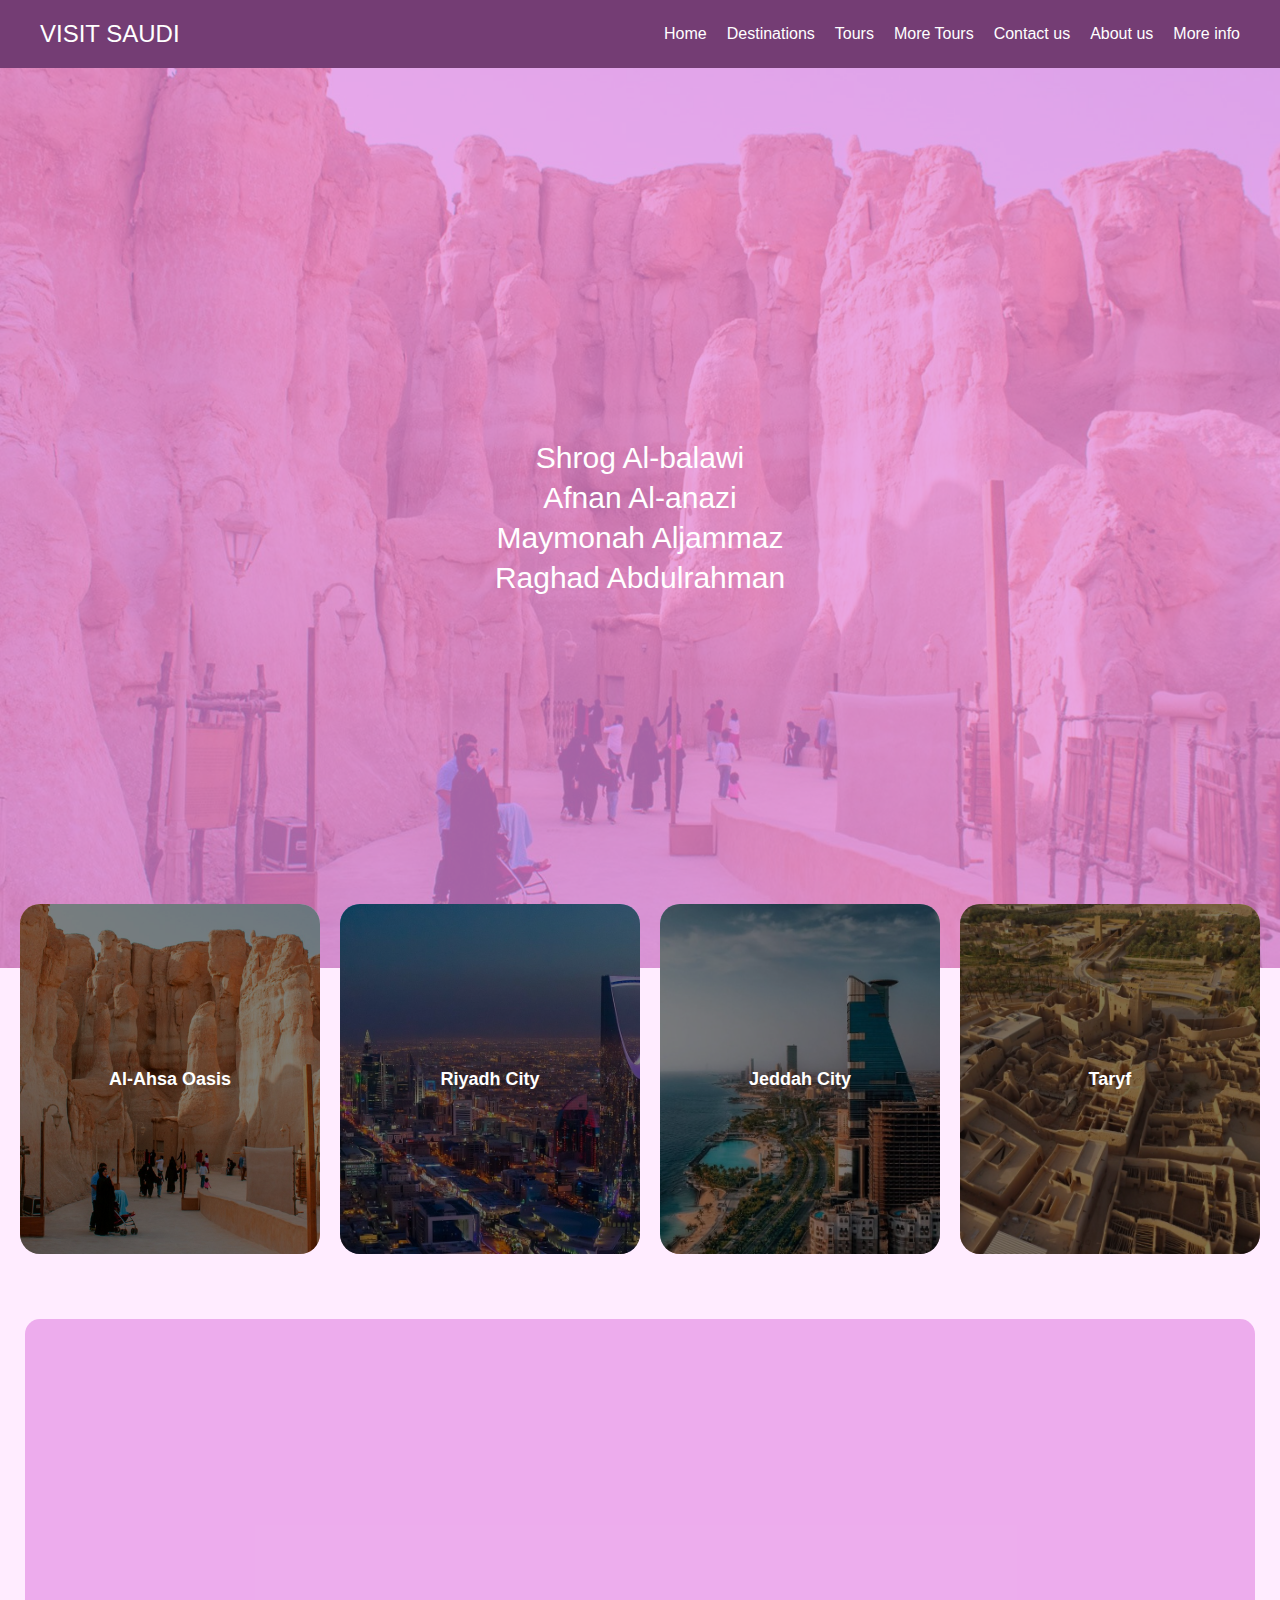
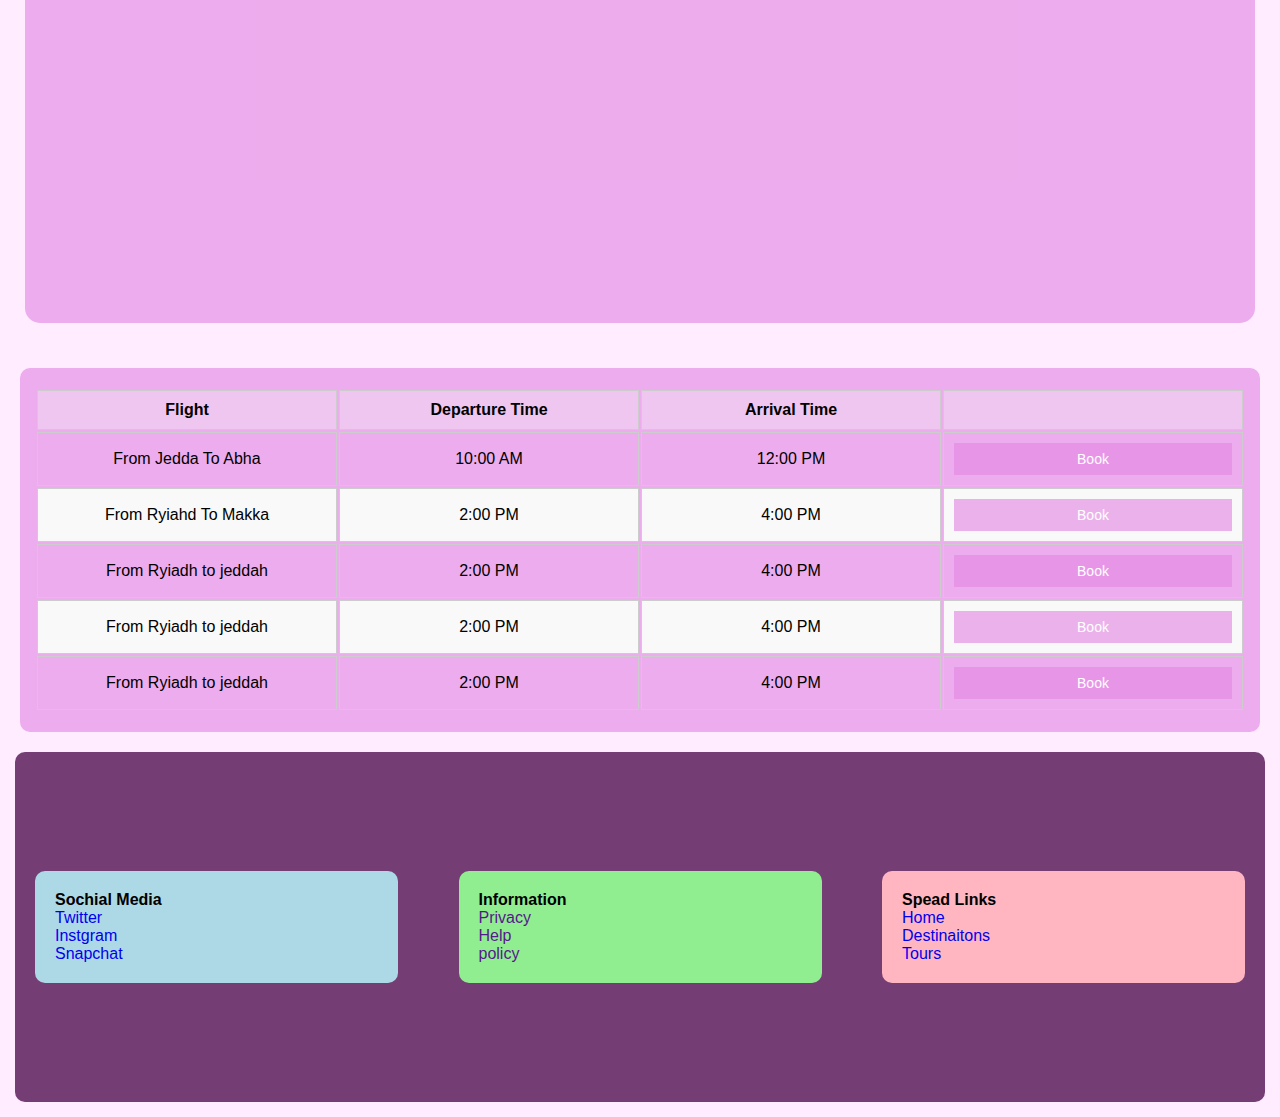
<file: index.html>
<!DOCTYPE html>
<html lang="en">
<head>
  <meta charset="UTF-8">
  <meta name="viewport" content="width=device-width, initial-scale=1.0">
  <title>Tourist Page</title>
  <link rel="stylesheet" href="styles.css">
</head>
<body>
	<header>
            <div class="container" style="padding-left: 20px; padding-right: 20px;">
              <a class="logo" href="#">VISIT SAUDI </a>
              <nav>
                <ul class="nav-links">
                  <li><a href="index.html">Home</a></li>
                  <li><a href="Destinations.html">Destinations</a></li>
                  <li><a href="Tours.html">Tours</a></li>
                  <li><a href="Detiles.html"> More Tours </a></li>
                  <li><a href="formconnect.html">Contact us</a></li>
                  <li><a href="about us.html">About us</a></li>
                  <li><a href="#footer"> More info </a></li>
                </ul>
                <div class="burger">
                  <div class="line"></div>
                  <div class="line"></div>
                  <div class="line"></div>
                </div>
              </nav>
            </div>
    </header>


  <main>
    <section>
        <div class="slider-container">
            <div class="slider">
              <img src="images/Al-Ahsa Oasis.jpg" alt="Image 1">
            </div>
            <div class="slider-overlay">
              <ul id="nameList">
                <li>Raghad Abdulrahman</li>
                <li>Shrog Al-balawi</li>
                <li>Maymonah Aljammaz</li>
                <li>Afnan Al-anazi</li>
              </ul>
            </div>
        </div>
    </section>
   <section class="carding">
    <div class="card">
        <div class="card-image">
          <img src="images/Al-Ahsa Oasis.jpg" alt="صورة المعلم السياحي" />
          <div class="card-overlay"></div>
          <h3 class="card-title">  Al-Ahsa Oasis  </h3>
      </div>

      </div>
      <div class="card">
        <div class="card-image">
          <img src="images/riyadh.jpg" alt="صورة المعلم السياحي" />
          <div class="card-overlay"></div>
          <h3 class="card-title">  Riyadh City </h3>
        </div>

      </div>
      <div class="card">
        <div class="card-image">
          <img src="images/jeddah.jpg" alt="صورة المعلم السياحي" />
          <div class="card-overlay"></div>
          <h3 class="card-title"> Jeddah City  </h3>
        </div>

      </div>
      <div class="card">
        <div class="card-image">
          <img src="images/Taryf.jpg" alt="صورة المعلم السياحي" />
          <div class="card-overlay"></div>
          <h3 class="card-title">  Taryf </h3>
        </div>

      </div>
   </section>

   <section style="margin-top:40px ; padding: 15px ;">
    <div class="sec3" style="margin:10px  ">
      <div class="video">
        <iframe width="100%" height="315" src="https://www.youtube.com/embed/2nukQd8XGCM?si=VZNjdmRLS7QDqLGQ" title="YouTube video player" frameborder="0" allow="accelerometer; autoplay; clipboard-write; encrypted-media; gyroscope; picture-in-picture; web-share" allowfullscreen></iframe>
      </div>
      </div>
   </section>

   <section class="section_table">
    <div class="table">
      <table>
        <thead>
          <tr>
            <th>Flight</th>
            <th>Departure Time</th>
            <th>Arrival Time</th>
            <th></th>
          </tr>
        </thead>
        <tbody>
          <tr>
            <td>From Jedda To Abha</td>
            <td>10:00 AM</td>
            <td>12:00 PM</td>
            <td><button>Book</button></td>
          </tr>
          <tr>
            <td> From Ryiahd To Makka</td>
            <td>2:00 PM</td>
            <td>4:00 PM</td>
            <td><button>Book</button></td>
          </tr>
          <tr>
            <td>From Ryiadh to jeddah</td>
            <td>2:00 PM</td>
            <td>4:00 PM</td>
            <td><button>Book</button></td>
          </tr>
          <tr>
            <td>From Ryiadh to jeddah</td>
            <td>2:00 PM</td>
            <td>4:00 PM</td>
            <td><button>Book</button></td>
          </tr>
          <tr>
            <td>From Ryiadh to jeddah</td>
            <td>2:00 PM</td>
            <td>4:00 PM</td>
            <td><button>Book</button></td>
          </tr>

          <!-- Add more flights here -->
        </tbody>
      </table>
    </div>
   </section>
  </main>

  <footer id="footer" style="height: 350px; padding: 20px; ">
    <div class="footer-left" style=" padding: 20px; border-radius: 10px;">
      <h4> Sochial Media </h4>
      <ul style=" list-style-type: none;">
        <li> <a href="www.x.com"> Twitter </a> </li>
        <li> <a href="www.instgram.com"> Instgram </a> </li>
        <li><a href="www.snapchat.com"> Snapchat</a>  </li>
      </ul>
    </div>
<div class="footer-center" style=" padding: 20px; border-radius: 10px;">
  <h4> Information </h4>
      <ul style=" list-style-type: none; ">
        <li> <a href="">Privacy </a>  </li>
        <li> <a href=""> Help </a> </li>
        <li>   <a href=""> policy</a> </li>
      </ul>
    </div>
    <div class="footer-right" style=" padding: 20px; border-radius: 10px; text-align: lefg;">
      <h4> Spead Links</h4>
      <ul style=" list-style-type: none; text-decoration: none; ">
        <li > <a href="index.html"> Home</a> </li>
        <li> <a href="Destinations.html"> Destinaitons </a> </li>
        <li> <a href="Tours.html"> Tours </a> </li>
      </ul>
    </div>
  </footer>

  <script src="main.js"></script>
  <script>
    function shuffle(array) {
      for (let i = array.length - 1; i > 0; i--) {
        const j = Math.floor(Math.random() * (i + 1));
        [array[i], array[j]] = [array[j], array[i]];
      }
    }

    function updatePage() {
      const nameList = document.getElementById('nameList');
      const names = Array.from(nameList.children);

      shuffle(names);

      nameList.innerHTML = ''; // Clear the existing list

      for (let i = 0; i < names.length; i++) {
        nameList.appendChild(names[i]);
      }

      // Store the updated order in local storage
      localStorage.setItem('nameOrder', nameList.innerHTML);
    }

    // Check if there is a stored order in local storage
    const storedOrder = localStorage.getItem('nameOrder');
    if (storedOrder) {
      const nameList = document.getElementById('nameList');
      nameList.innerHTML = storedOrder;
    }

    // Event listener for page load
    window.addEventListener('load', updatePage);
  </script>
</body>
</html>
</file>
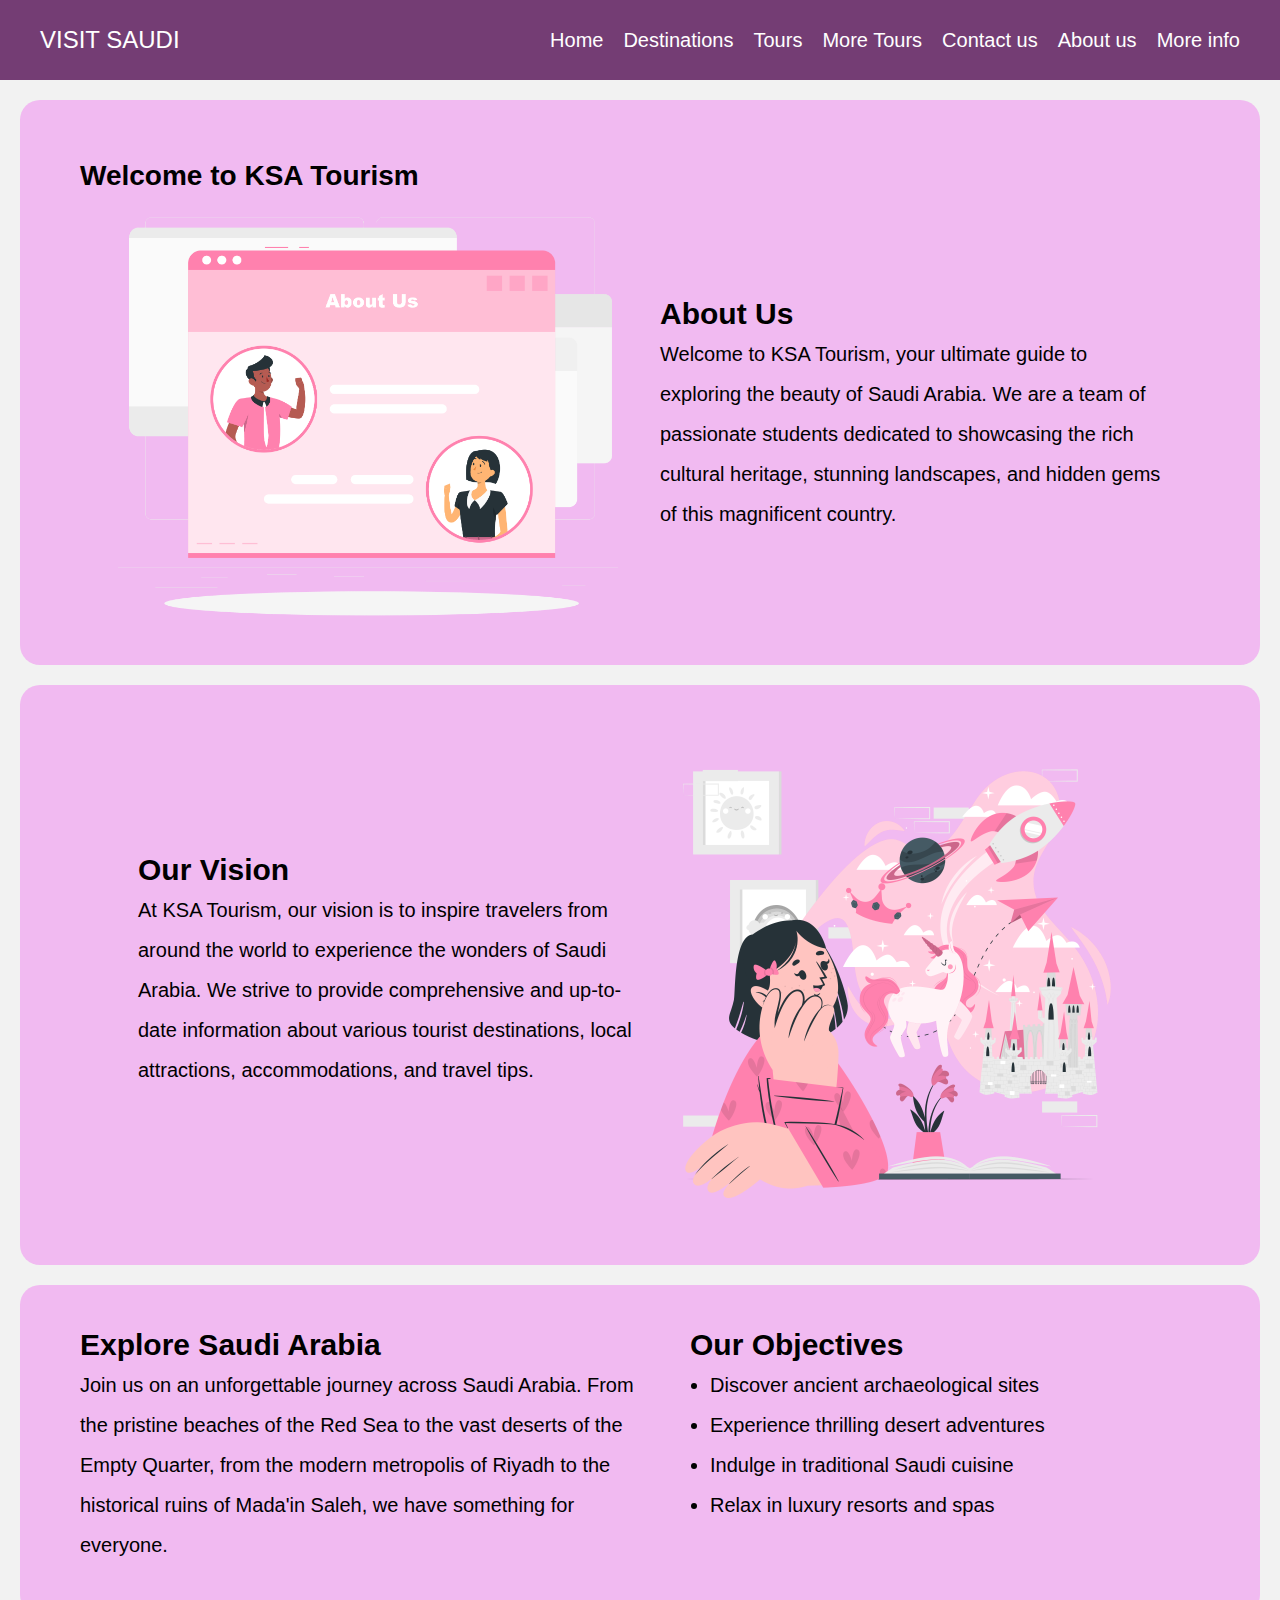
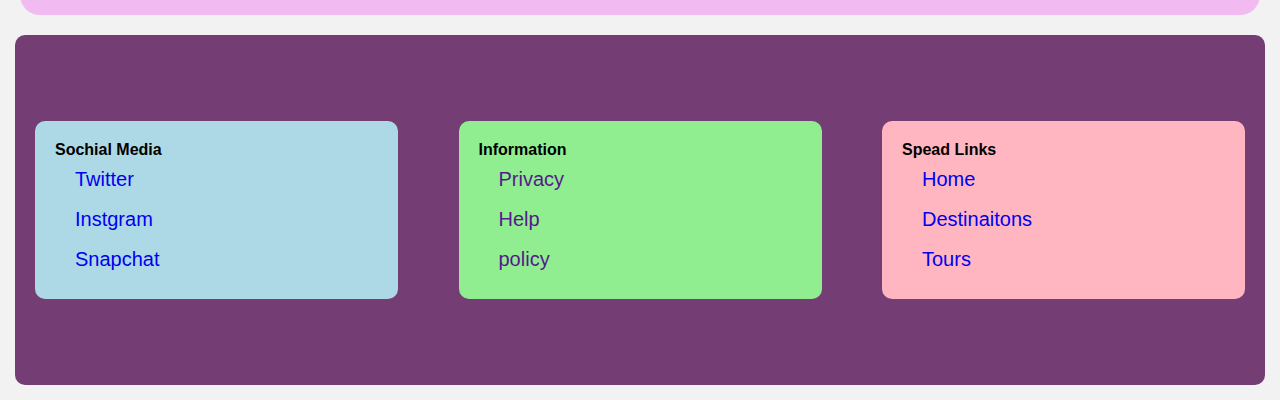
<file: about us.html>
<!DOCTYPE html>
<html>
<head>
  <meta charset="UTF-8">
  <title>About Us Visit Saudi</title>
  <link rel="stylesheet" href="styles.css">
  <style>
    /* CSS styles go here */
    body {
      font-family: Arial, sans-serif;
      margin: 0;
      padding: 0;
      background-color: #f2f2f2;
    }
    
    header {
        background-color:rgb(116, 61, 116);
        padding: 20px;
        color: #fff;
    }
    
    h1 {
      margin: 0;
      font-size: 28px;
    }
    
    section {
      padding: 40px;
      background-color: #fff;
      margin: 20px;
      border-radius: 20px;
      background-color: rgba(240, 172, 240, 0.811);
    }
    
    .thiscontainer {
   
     border-radius: 15px;
      width: 90%;
      margin: 0 auto;
      display: grid;
      grid-template-columns: 1fr 1fr;
      align-items: center;
      justify-content: center;
    }

    .thiscontainer .box{
        font-size: 20px;
        padding-left: 20px;
        line-height: 40px;
    }
    
    .container1{
        font-size: 20px;
        padding-left: 20px;
        line-height: 40px;
    }
    img {
      max-width: 500px;
      height: auto;
    }
    
    .thiscontainer img{
        width: 100vw;
    }

    ul {
      font-size: 20px;
      line-height: 40px;
      padding-left: 20px;
    }
    
    p {
      margin-bottom: 10px;
    }

    @media screen and (max-width: 768px) {
      .thiscontainer .box{
        font-size: 10px;
        padding-left: 10px;
        line-height: 20px;
    }
    
    .container1 {
        font-size: 10px;
        padding-left: 10px;
        line-height: 20px;
    }
  .thiscontainer img{
        width: 40vw;
        object-fit: cover;
    }

    ul {
      font-size: 10px;
      line-height: 20px;
      padding-left: 10px;
    }
}
  </style>
</head>
<body>

    <header>
        <div class="container" style="padding-left: 20px; padding-right: 20px;">
          <a class="logo" href="#"> VISIT SAUDI </a>
          <nav>
            <ul class="nav-links">
              <li><a href="index.html">Home</a></li>
              <li><a href="Destinations.html">Destinations</a></li>
              <li><a href="Tours.html">Tours</a></li>
              <li><a href="Detiles.html"> More Tours </a></li>
              <li><a href="formconnect.html">Contact us</a></li>
              <li><a href="about us.html">About us</a></li>
              <li><a href="#footer"> More info </a></li>
            </ul>
            <div class="burger">
              <div class="line"></div>
              <div class="line"></div>
              <div class="line"></div>
            </div>
          </nav>
        </div>
    </header>
 
  
  <section>
    <h1 style="padding: 20px ; ">Welcome to KSA Tourism</h1>
    <div class="thiscontainer">
        <img src="images/About us page-rafiki.png" alt="About Us">
        <div class="box">
            <h2>About Us</h2>
            <p>Welcome to KSA Tourism, your ultimate guide to exploring the beauty of Saudi Arabia. We are a team of passionate students dedicated to showcasing the rich cultural heritage, stunning landscapes, and hidden gems of this magnificent country.</p>
        </div>
    </div>
  </section>
  
  <section>
    <div class="thiscontainer">
        <div class="box">
            <h2>Our Vision</h2>
            <p>At KSA Tourism, our vision is to inspire travelers from around the world to experience the wonders of Saudi Arabia. We strive to provide comprehensive and up-to-date information about various tourist destinations, local attractions, accommodations, and travel tips.</p>
        </div>
      <img src="images/Imagination-cuate.png" alt="Our Vision">
    </div>
  </section>
  
  <section>
    <div class="container1 " >
        <div  style="display: grid; grid-template-columns: 1fr 1fr;">
            <div class="box" >
                <h2>Explore Saudi Arabia</h2>
                <p>Join us on an unforgettable journey across Saudi Arabia. From the pristine beaches of the Red Sea to the vast deserts of the Empty Quarter, from the modern metropolis of Riyadh to the historical ruins of Mada'in Saleh, we have something for everyone.</p>
            </div>
            <div class="list" style="padding-left: 40px;">
                <h2> Our Objectives </h2>
                <ul >
                    <li>Discover ancient archaeological sites</li>
                    <li>Experience thrilling desert adventures</li>
                    <li>Indulge in traditional Saudi cuisine</li>
                    <li>Relax in luxury resorts and spas</li>
                </ul>
            </div>
        </div>
    </div>
  </section>
  
  <footer id="footer" style="height: 350px; padding: 20px; ">
    <div class="footer-left" style=" padding: 20px; border-radius: 10px;">
      <h4> Sochial Media </h4>
      <ul style=" list-style-type: none;">
        <li> <a href="www.x.com"> Twitter </a> </li>
        <li> <a href="www.instgram.com"> Instgram </a> </li>
        <li><a href="www.snapchat.com"> Snapchat</a>  </li>
      </ul>
    </div>
<div class="footer-center" style=" padding: 20px; border-radius: 10px;">
  <h4> Information </h4>
      <ul style=" list-style-type: none; ">
        <li> <a href="">Privacy </a>  </li>
        <li> <a href=""> Help </a> </li>
        <li>   <a href=""> policy</a> </li>
      </ul>
    </div>
    <div class="footer-right" style=" padding: 20px; border-radius: 10px; text-align: lefg;">
      <h4> Spead Links</h4>
      <ul style=" list-style-type: none; text-decoration: none; ">
        <li > <a href="index.html"> Home</a> </li>
        <li> <a href="Destinations.html"> Destinaitons </a> </li>
        <li> <a href="Tours.html"> Tours </a> </li>
      </ul>
    </div>
  </footer>
  
  <script src="main.js">

  </script>
</body>
</html>
</file>
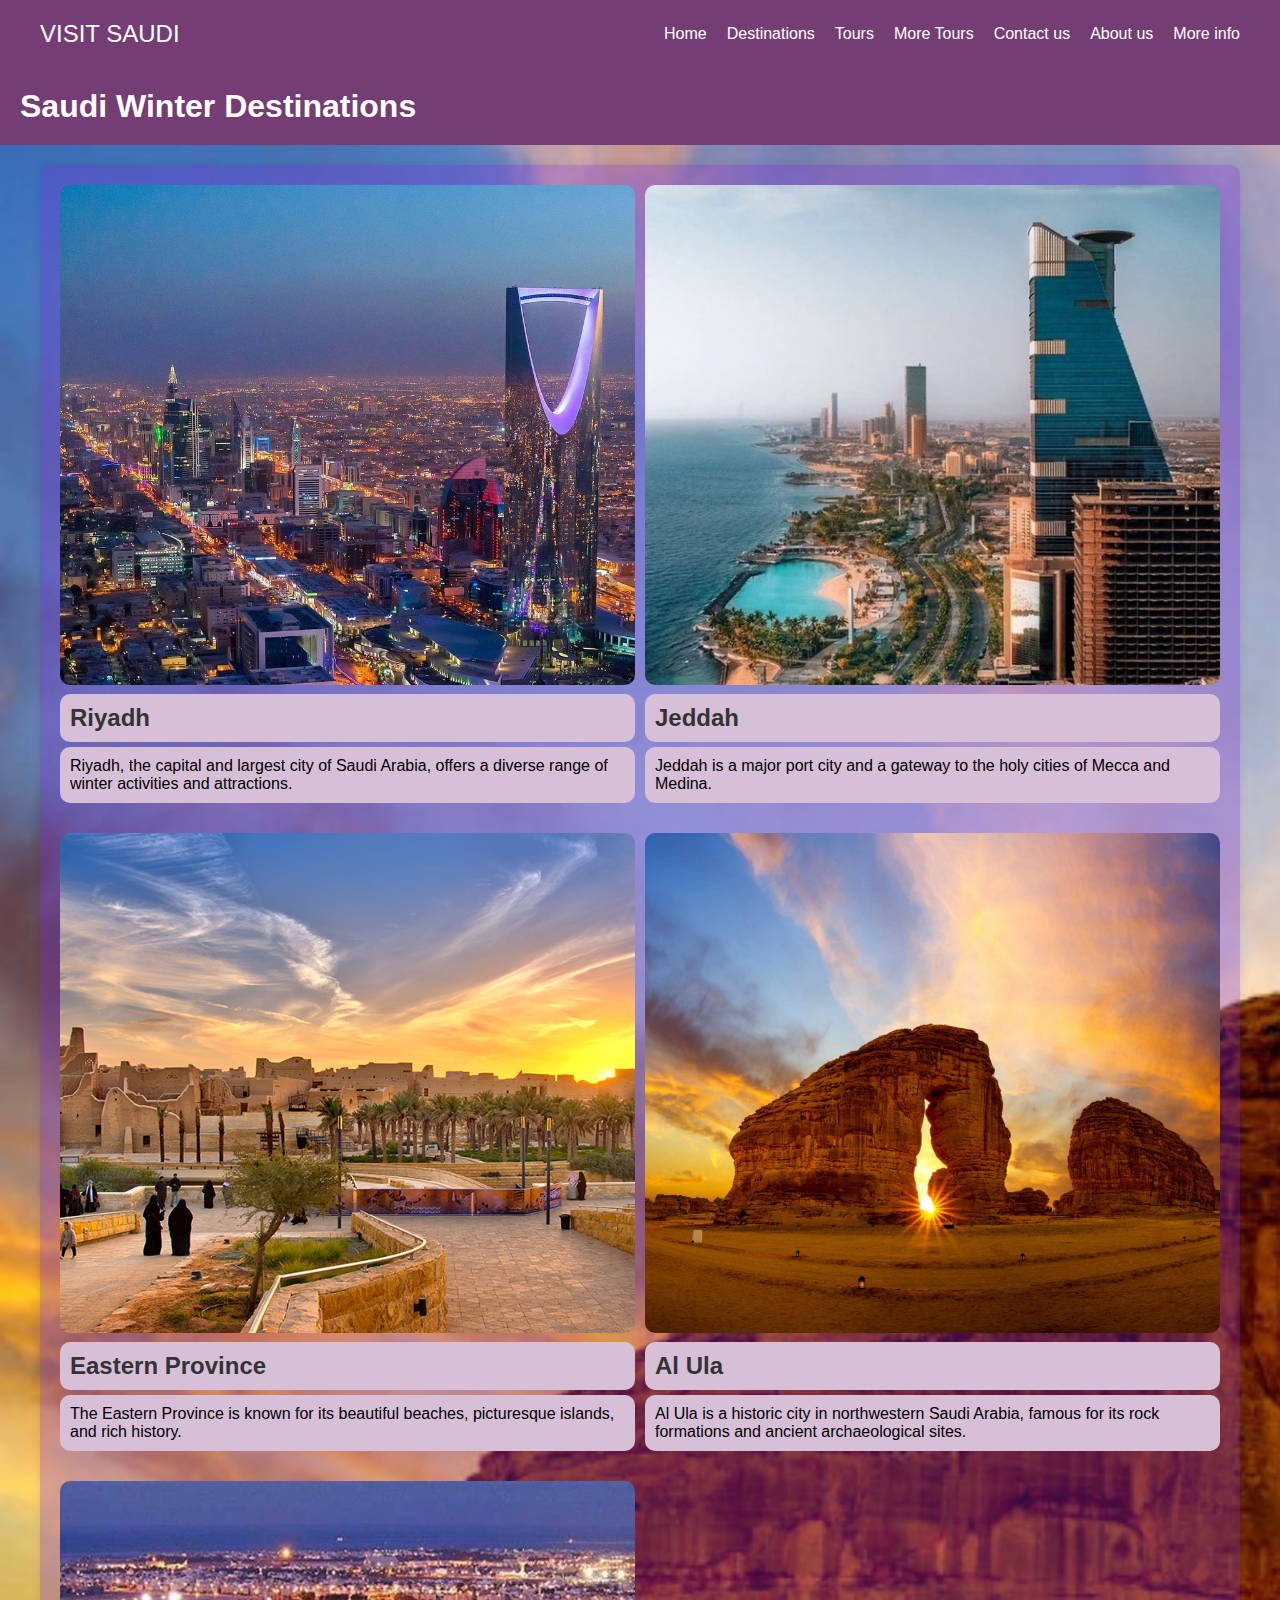
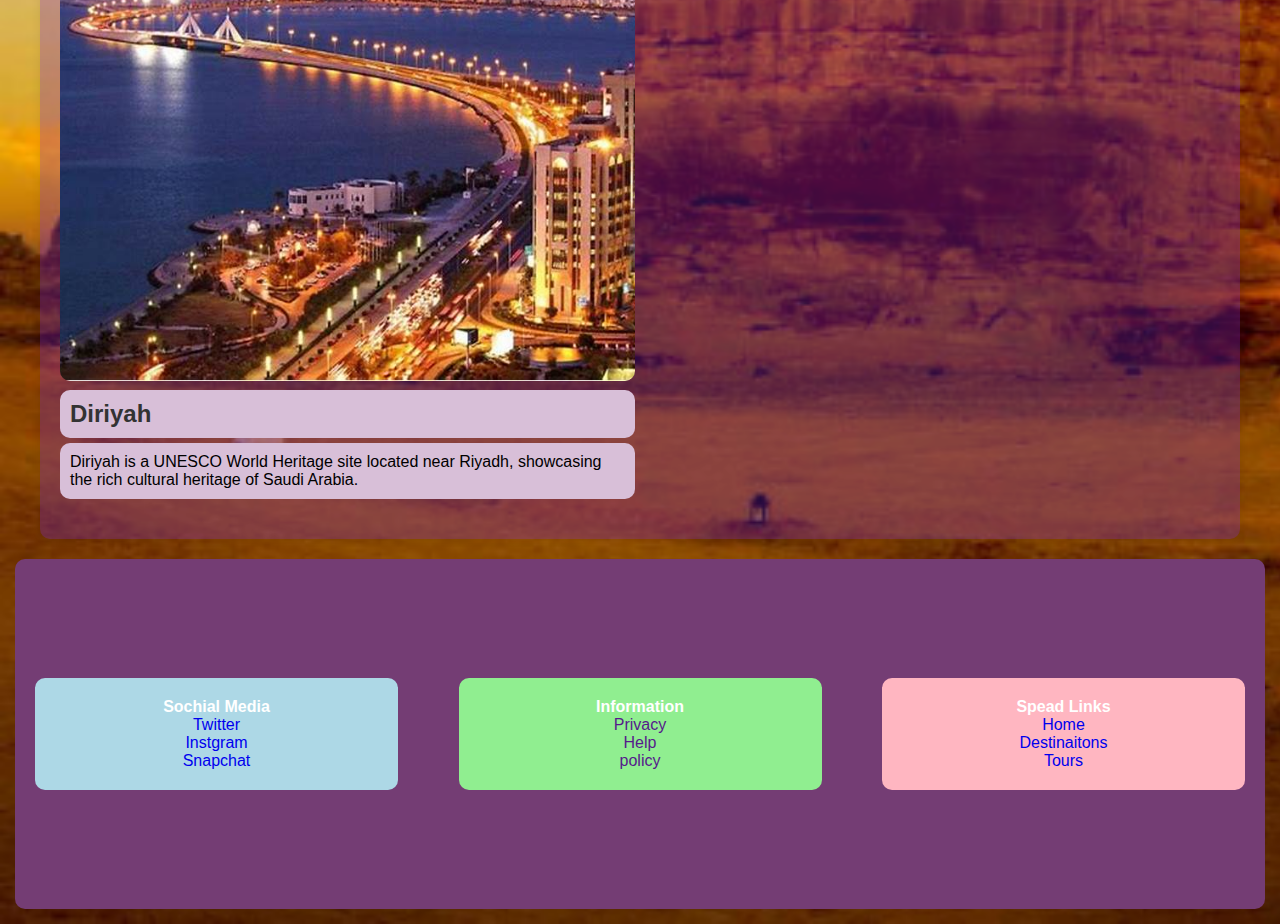
<file: Destinations.html>
<!DOCTYPE html>
<html lang="en">

<head>
  <meta charset="UTF-8">
  <meta name="viewport" content="width=device-width, initial-scale=1.0">
  <title>Saudi Winter Destinations</title>
  <link rel="stylesheet" href="styles.css">
</head>
<style>
    /* styles.css */

body {
  font-family: Arial, sans-serif;
  margin: 0;
  padding: 0;
background-image: url(images/alaula.jpg);
background-size: cover;

}

header {
  background-color:rgb(116, 61, 116);
  padding: 20px;
  color: #fff;
}

h1 {
  margin: 0;
}

main {
  max-width: 1200px;
  margin: 20px auto;
  padding: 20px;
  background-color:  rgba(120, 36, 217, 0.283);
  box-shadow: 0 0 10px rgba(0, 0, 0, 0.1);
  display: grid;
  grid-template-columns: 1fr 1fr ;
  gap: 10px;
  border-radius: 10px;
}

.destination {
  margin-bottom: 20px;
}

img {
  width: 100%;
  height: 500px;
  object-fit: cover;
  border-radius: 10px;
}

h2 {
  color: #333;
}

p {
  margin-bottom: 10px;
}

h2 ,p {
    background-color: thistle;
    padding: 10px;
    border-radius: 10px;
    margin-top: 5px;
}


footer {
  background-color: rgb(116, 61, 116);
  color: #fff;
  padding: 10px;
  text-align: center;
}

/* Responsive styles */
@media screen and (max-width: 768px) {
    main {

  display: grid;
  grid-template-columns: 1fr ;
}
}

</style>
<body>
  <header>
    <div class="container" style="padding-left: 20px; padding-right: 20px;">
      <a class="logo" href="#">VISIT SAUDI </a>
      <nav>
        <ul class="nav-links">
          <li><a href="index.html">Home</a></li>
          <li><a href="Destinations.html">Destinations</a></li>
          <li><a href="Tours.html">Tours</a></li>
          <li><a href="Detiles.html"> More Tours </a></li>
          <li><a href="formconnect.html">Contact us</a></li>
          <li><a href="about us.html">About us</a></li>
          <li><a href="#footer"> More info </a></li>
        </ul>
        <div class="burger">
          <div class="line"></div>
          <div class="line"></div>
          <div class="line"></div>
        </div>
      </nav>
    </div>
</header>
  <header>
    <h1>Saudi Winter Destinations</h1>
  </header>

  <main>
    <section>
      <div class="destination">
        <img src="images/riyadh.jpg" alt="Riyadh">
        <h2>Riyadh</h2>
        <p>Riyadh, the capital and largest city of Saudi Arabia, offers a diverse range of winter activities and attractions.</p>
      </div>
    </section>

    <section>
      <div class="destination">
        <img src="images/jeddah.jpg" alt="Jeddah">
        <h2>Jeddah</h2>
        <p>Jeddah is a major port city and a gateway to the holy cities of Mecca and Medina.</p>
      </div>
    </section>

    <section>
      <div class="destination">
        <img src="images/daraaya.jpg" alt="Eastern Province">
        <h2>Eastern Province</h2>
        <p>The Eastern Province is known for its beautiful beaches, picturesque islands, and rich history.</p>
      </div>
    </section>

    <section>
      <div class="destination">
        <img src="images/alaula.jpg" alt="Al Ula">
        <h2>Al Ula</h2>
        <p>Al Ula is a historic city in northwestern Saudi Arabia, famous for its rock formations and ancient archaeological sites.</p>
      </div>
    </section>

    <section>
      <div class="destination">
        <img src="images/sharqia.jpg" alt="Diriyah">
        <h2>Diriyah</h2>
        <p>Diriyah is a UNESCO World Heritage site located near Riyadh, showcasing the rich cultural heritage of Saudi Arabia.</p>
      </div>
    </section>
  </main>

  <footer id="footer" style="height: 350px; padding: 20px; ">
    <div class="footer-left" style=" padding: 20px; border-radius: 10px;">
      <h4> Sochial Media </h4>
      <ul style=" list-style-type: none;">
        <li> <a href="www.x.com"> Twitter </a> </li>
        <li> <a href="www.instgram.com"> Instgram </a> </li>
        <li><a href="www.snapchat.com"> Snapchat</a>  </li>
      </ul>
    </div>
<div class="footer-center" style=" padding: 20px; border-radius: 10px;">
  <h4> Information </h4>
      <ul style=" list-style-type: none; ">
        <li> <a href="">Privacy </a>  </li>
        <li> <a href=""> Help </a> </li>
        <li>   <a href=""> policy</a> </li>
      </ul>
    </div>
    <div class="footer-right" style=" padding: 20px; border-radius: 10px; text-align: lefg;">
      <h4> Spead Links</h4>
      <ul style=" list-style-type: none; text-decoration: none; ">
        <li > <a href="index.html"> Home</a> </li>
        <li> <a href="Destinations.html"> Destinaitons </a> </li>
        <li> <a href="Tours.html"> Tours </a> </li>
      </ul>
    </div>
  </footer>

  <script src="main.js"></script>
</body>

</html>
</file>
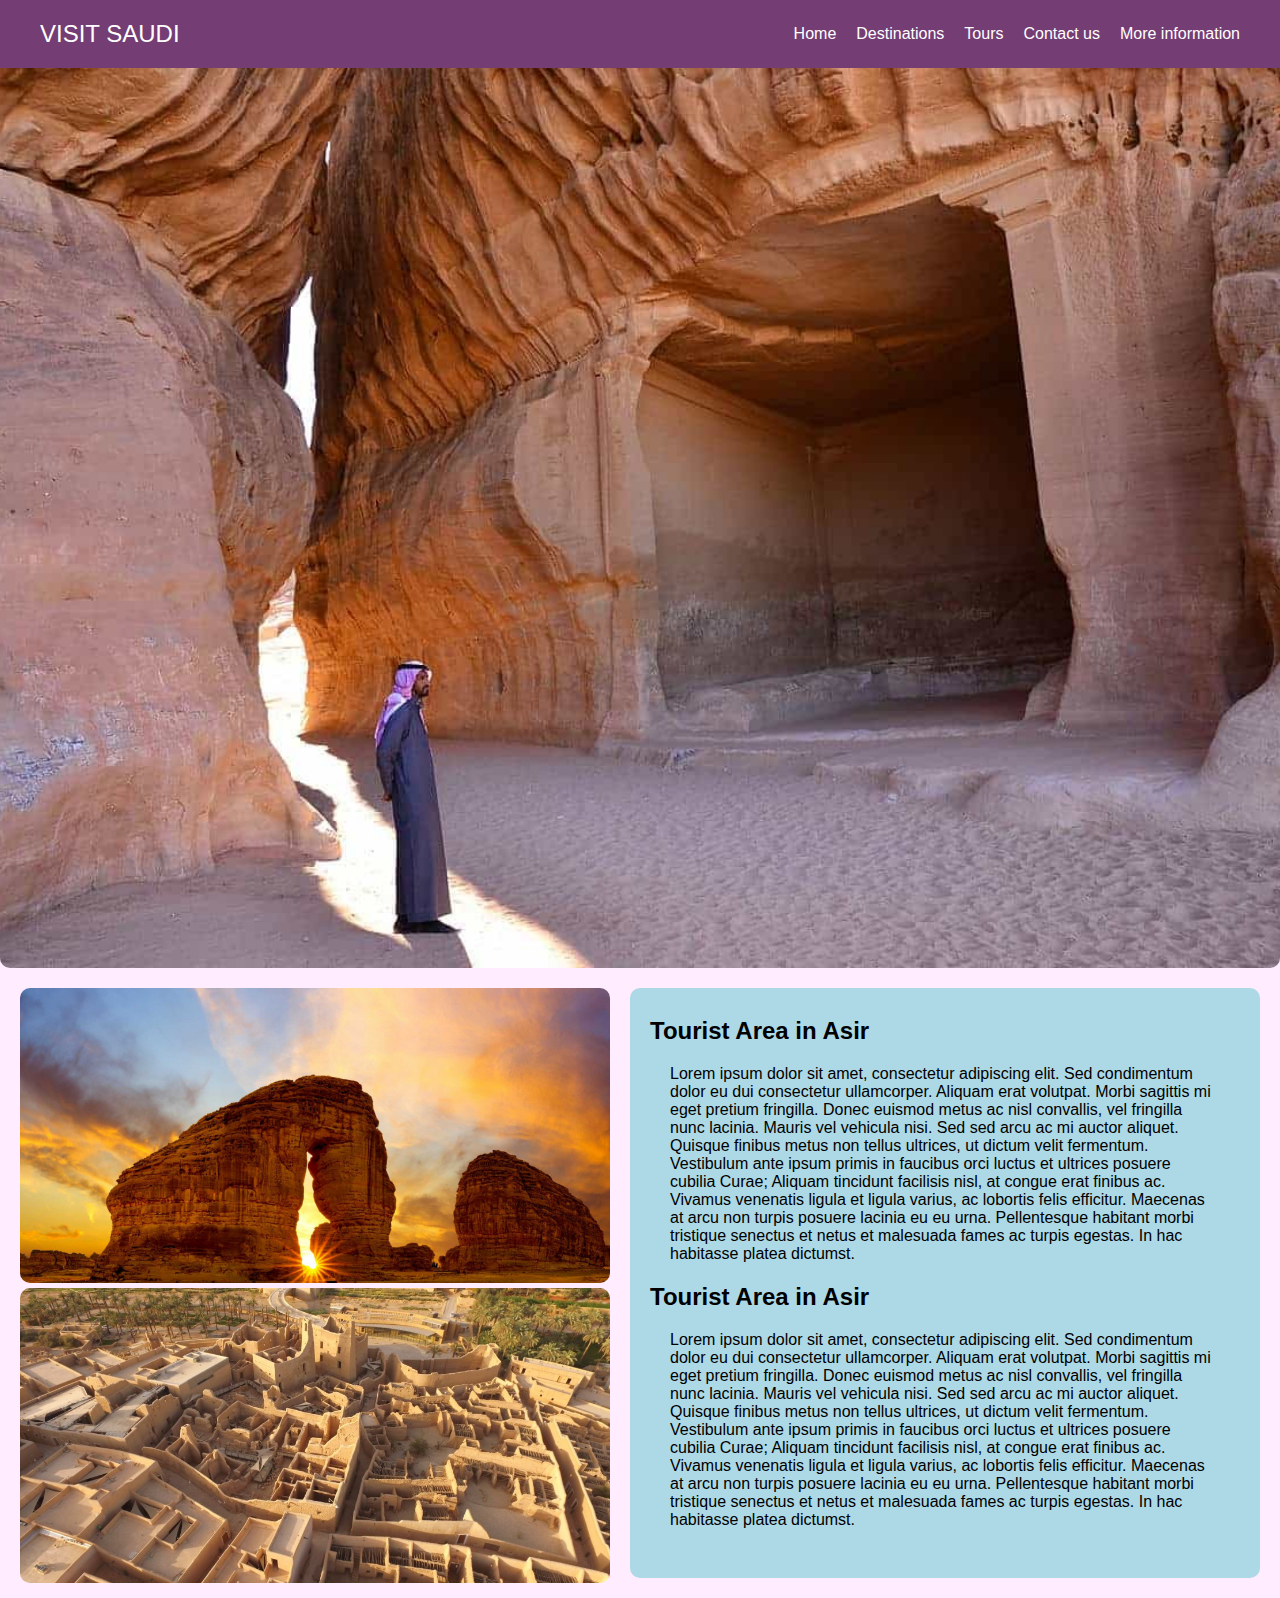
<file: detile.html>
<!DOCTYPE html>
<html lang="en">

<head>
  <meta charset="UTF-8">
  <meta name="viewport" content="width=device-width, initial-scale=1.0">
  <title>Responsive Page</title>
  <link rel="stylesheet" href="styles.css">
  <style>
    /* Reset some default styles */
* {
  margin: 0;
  padding: 0;
  box-sizing: border-box;
}


/* Styles for the image slider */
.slider {
  width: 100%;
  height: 100vh;
  /* overflow: hidden; */
  position: relative;

}

.slider img {

  border-bottom-left-radius: 10px;
  border-bottom-right-radius: 10px;

}

/* Styles for the content section */
.content-section {
  width: 100%;
  height: 70vh;
  display: flex;
  padding: 10px;
}

.content-left,
.content-right {
  flex: 1;
  display: flex;
  flex-direction: column;
  justify-content: center;
  align-items: center;
  margin: 10px;
  border-radius: 10px;
}

.content-left img {
  width: 100%;
  height: 50%;
  object-fit: cover;
  margin-top: 5px;
  border-radius: 10px;
}

.content-right {
  background-color: lightblue;
  padding: 20px;

}

.content-right h2 {
  text-align: left;
}

.content-right p {
  margin: 20px;
}
/* Responsive styles */
@media screen and (max-width: 768px) {
  .content-section {
    flex-direction: column;
    height: auto;
  }

  .content-left img {
    height: 100%;
  }
}
  </style>
</head>

<body>
  <header>
    <div class="container" style="padding-left: 20px; padding-right: 20px;">
      <a class="logo" href="#">VISIT SAUDI </a>
      <nav>
        <ul class="nav-links">
          <li><a href="index.html">Home</a></li>
          <li><a href="Destinations.html">Destinations</a></li>
          <li><a href="Tours.html">Tours</a></li>
          <li><a href="formconnect.html">Contact us</a></li>
          <li><a href="#footer"> More information </a></li>
        </ul>
        <div class="burger">
          <div class="line"></div>
          <div class="line"></div>
          <div class="line"></div>
        </div>
      </nav>
    </div>
</header>
  <div class="slider">
    <img src="images/saleh_cities.jpg" alt="Image 1">
  </div>

  <section class="content-section">
    <div class="content-left">
      <img src="images/alaula.jpg" alt="Image 4">
      <img src="images/Taryf.jpg" alt="Image 5">
    </div>
    <div class="content-right">
      <div class="box">
        <h2>Tourist Area in Asir</h2>
        <p>
          Lorem ipsum dolor sit amet, consectetur adipiscing elit. Sed condimentum dolor eu dui consectetur ullamcorper.
          Aliquam erat volutpat. Morbi sagittis mi eget pretium fringilla. Donec euismod metus ac nisl convallis, vel
          fringilla nunc lacinia. Mauris vel vehicula nisi. Sed sed arcu ac mi auctor aliquet. Quisque finibus metus non
          tellus ultrices, ut dictum velit fermentum. Vestibulum ante ipsum primis in faucibus orci luctus et ultrices
          posuere cubilia Curae; Aliquam tincidunt facilisis nisl, at congue erat finibus ac. Vivamus venenatis ligula
          et ligula varius, ac lobortis felis efficitur. Maecenas at arcu non turpis posuere lacinia eu eu urna. Pellentesque
          habitant morbi tristique senectus et netus et malesuada fames ac turpis egestas. In hac habitasse platea dictumst.
        </p>
      </div>
      <div class="box">
        <h2>Tourist Area in Asir</h2>
        <p>
          Lorem ipsum dolor sit amet, consectetur adipiscing elit. Sed condimentum dolor eu dui consectetur ullamcorper.
          Aliquam erat volutpat. Morbi sagittis mi eget pretium fringilla. Donec euismod metus ac nisl convallis, vel
          fringilla nunc lacinia. Mauris vel vehicula nisi. Sed sed arcu ac mi auctor aliquet. Quisque finibus metus non
          tellus ultrices, ut dictum velit fermentum. Vestibulum ante ipsum primis in faucibus orci luctus et ultrices
          posuere cubilia Curae; Aliquam tincidunt facilisis nisl, at congue erat finibus ac. Vivamus venenatis ligula
          et ligula varius, ac lobortis felis efficitur. Maecenas at arcu non turpis posuere lacinia eu eu urna. Pellentesque
          habitant morbi tristique senectus et netus et malesuada fames ac turpis egestas. In hac habitasse platea dictumst.
        </p>
      </div>
    </div>
  </section>
  <script src="main.js"></script>
</body>

</html>
</file>
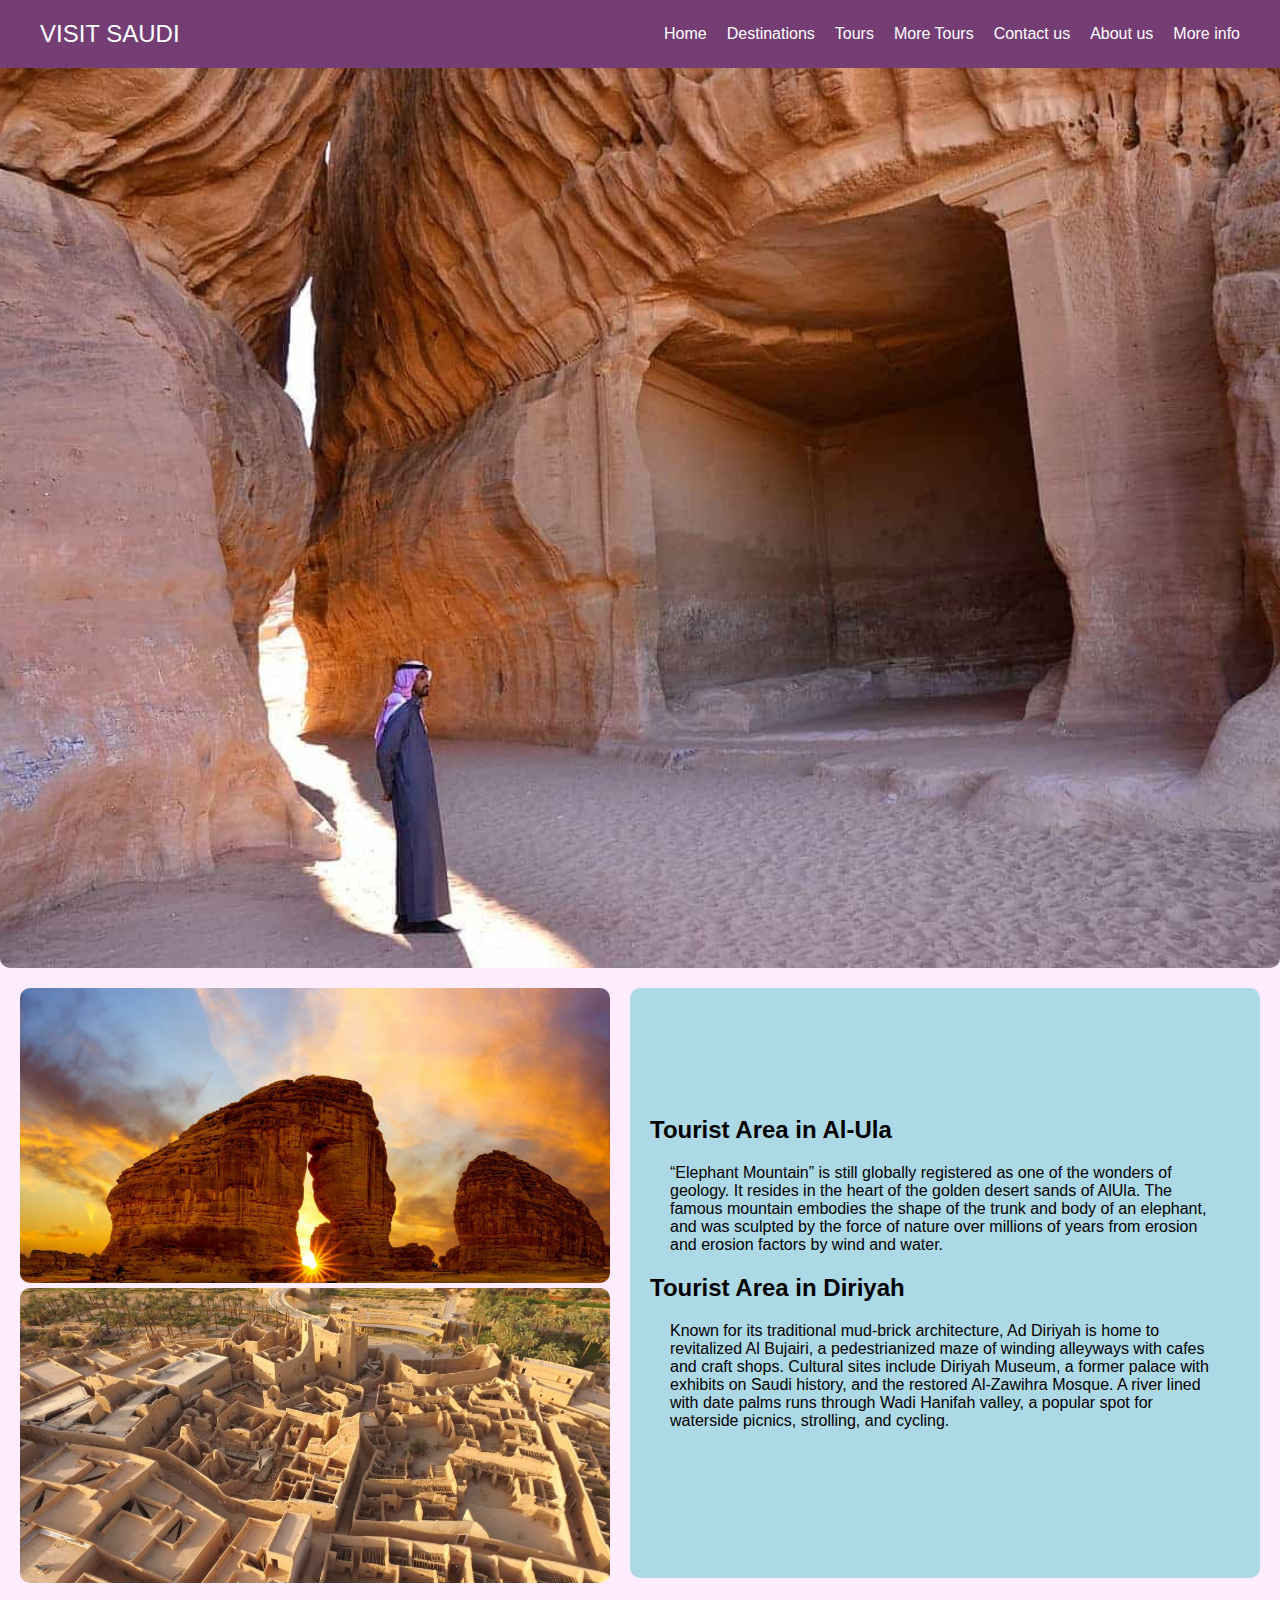
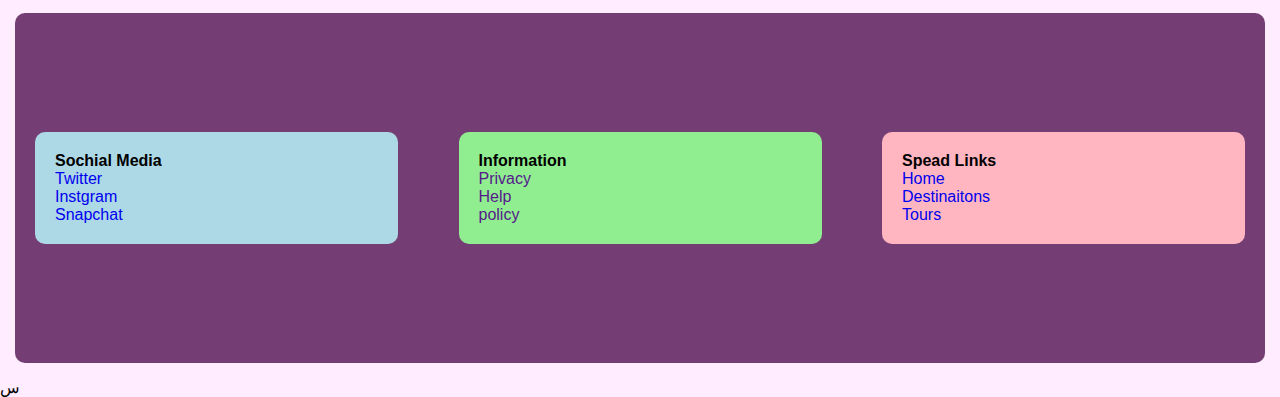
<file: Detiles.html>
<!DOCTYPE html>
<html lang="en">

<head>
  <meta charset="UTF-8">
  <meta name="viewport" content="width=device-width, initial-scale=1.0">
  <title>Responsive Page</title>
  <link rel="stylesheet" href="styles.css">
  <style>
    /* Reset some default styles */
* {
  margin: 0;
  padding: 0;
  box-sizing: border-box;
}

a{
  text-decoration: none;
}

/* Styles for the image slider */
.slider {
  width: 100%;
  height: 100vh;
  /* overflow: hidden; */
  position: relative;

}

.slider img {

  border-bottom-left-radius: 10px;
  border-bottom-right-radius: 10px;

}

/* Styles for the content section */
.content-section {
  width: 100%;
  height: 70vh;
  display: flex;
  padding: 10px;
}

.content-left,
.content-right {
  flex: 1;
  display: flex;
  flex-direction: column;
  justify-content: center;
  align-items: center;
  margin: 10px;
  border-radius: 10px;
}

.content-left img {
  width: 100%;
  height: 50%;
  object-fit: cover;
  margin-top: 5px;
  border-radius: 10px;
}

.content-right {
  background-color: lightblue;
  padding: 20px;

}

.content-right h2 {
  text-align: left;
}

.content-right p {
  margin: 20px;
}
/* Responsive styles */
@media screen and (max-width: 768px) {
  .content-section {
    flex-direction: column;
    height: auto;
  }

  .content-left img {
    height: 100%;
  }
}
  </style>
</head>

<body>
  <header>
    <div class="container" style="padding-left: 20px; padding-right: 20px;">
      <a class="logo" href="#">VISIT SAUDI </a>
      <nav>
        <ul class="nav-links">
          <li><a href="index.html">Home</a></li>
          <li><a href="Destinations.html">Destinations</a></li>
          <li><a href="Tours.html">Tours</a></li>
          <li><a href="Detiles.html"> More Tours </a></li>
          <li><a href="formconnect.html">Contact us</a></li>
          <li><a href="about us.html">About us</a></li>
          <li><a href="#footer"> More info </a></li>
        </ul>
        <div class="burger">
          <div class="line"></div>
          <div class="line"></div>
          <div class="line"></div>
        </div>
      </nav>
    </div>
</header>
  <div class="slider">
    <img src="images/saleh_cities.jpg" alt="Image 1">
  </div>

  <section class="content-section">
    <div class="content-left">
      <img src="images/alaula.jpg" alt="Image 4">
      <img src="images/Taryf.jpg" alt="Image 5">
    </div>
    <div class="content-right">
      <div class="box">
        <h2>  Tourist Area in Al-Ula </h2>
        <p>
          “Elephant Mountain” is still globally registered as one of the wonders of geology. It resides in the heart of the golden desert sands of AlUla. The famous mountain embodies the shape of the trunk and body of an elephant, and was sculpted by the force of nature over millions of years from erosion and erosion factors by wind and water.
        </p>
      </div>
      <div class="box">
        <h2>Tourist Area in Diriyah
        </h2>
        <p>
          Known for its traditional mud-brick architecture, Ad Diriyah is home to revitalized Al Bujairi, a pedestrianized maze of winding alleyways with cafes and craft shops. Cultural sites include Diriyah Museum, a former palace with exhibits on Saudi history, and the restored Al-Zawihra Mosque. A river lined with date palms runs through Wadi Hanifah valley, a popular spot for waterside picnics, strolling, and cycling.
        </p>
      </div>
    </div>
  </section>

  <footer id="footer" style="height: 350px; padding: 20px; ">
    <div class="footer-left" style=" padding: 20px; border-radius: 10px;">
      <h4> Sochial Media </h4>
      <ul style=" list-style-type: none;">
        <li> <a href="www.x.com"> Twitter </a> </li>
        <li> <a href="www.instgram.com"> Instgram </a> </li>
        <li><a href="www.snapchat.com"> Snapchat</a>  </li>
      </ul>
    </div>
<div class="footer-center" style=" padding: 20px; border-radius: 10px;">
  <h4> Information </h4>
      <ul style=" list-style-type: none; ">
        <li> <a href="">Privacy </a>  </li>
        <li> <a href=""> Help </a> </li>
        <li>   <a href=""> policy</a> </li>
      </ul>
    </div>
    <div class="footer-right" style=" padding: 20px; border-radius: 10px; text-align: lefg;">
      <h4> Spead Links</h4>
      <ul style=" list-style-type: none; text-decoration: none; ">
        <li > <a href="index.html"> Home</a> </li>
        <li> <a href="Destinations.html"> Destinaitons </a> </li>
        <li> <a href="Tours.html"> Tours </a> </li>
      </ul>
    </div>
  </footer>
  <script src="main.js"></script>س
</body>

</html>
</file>
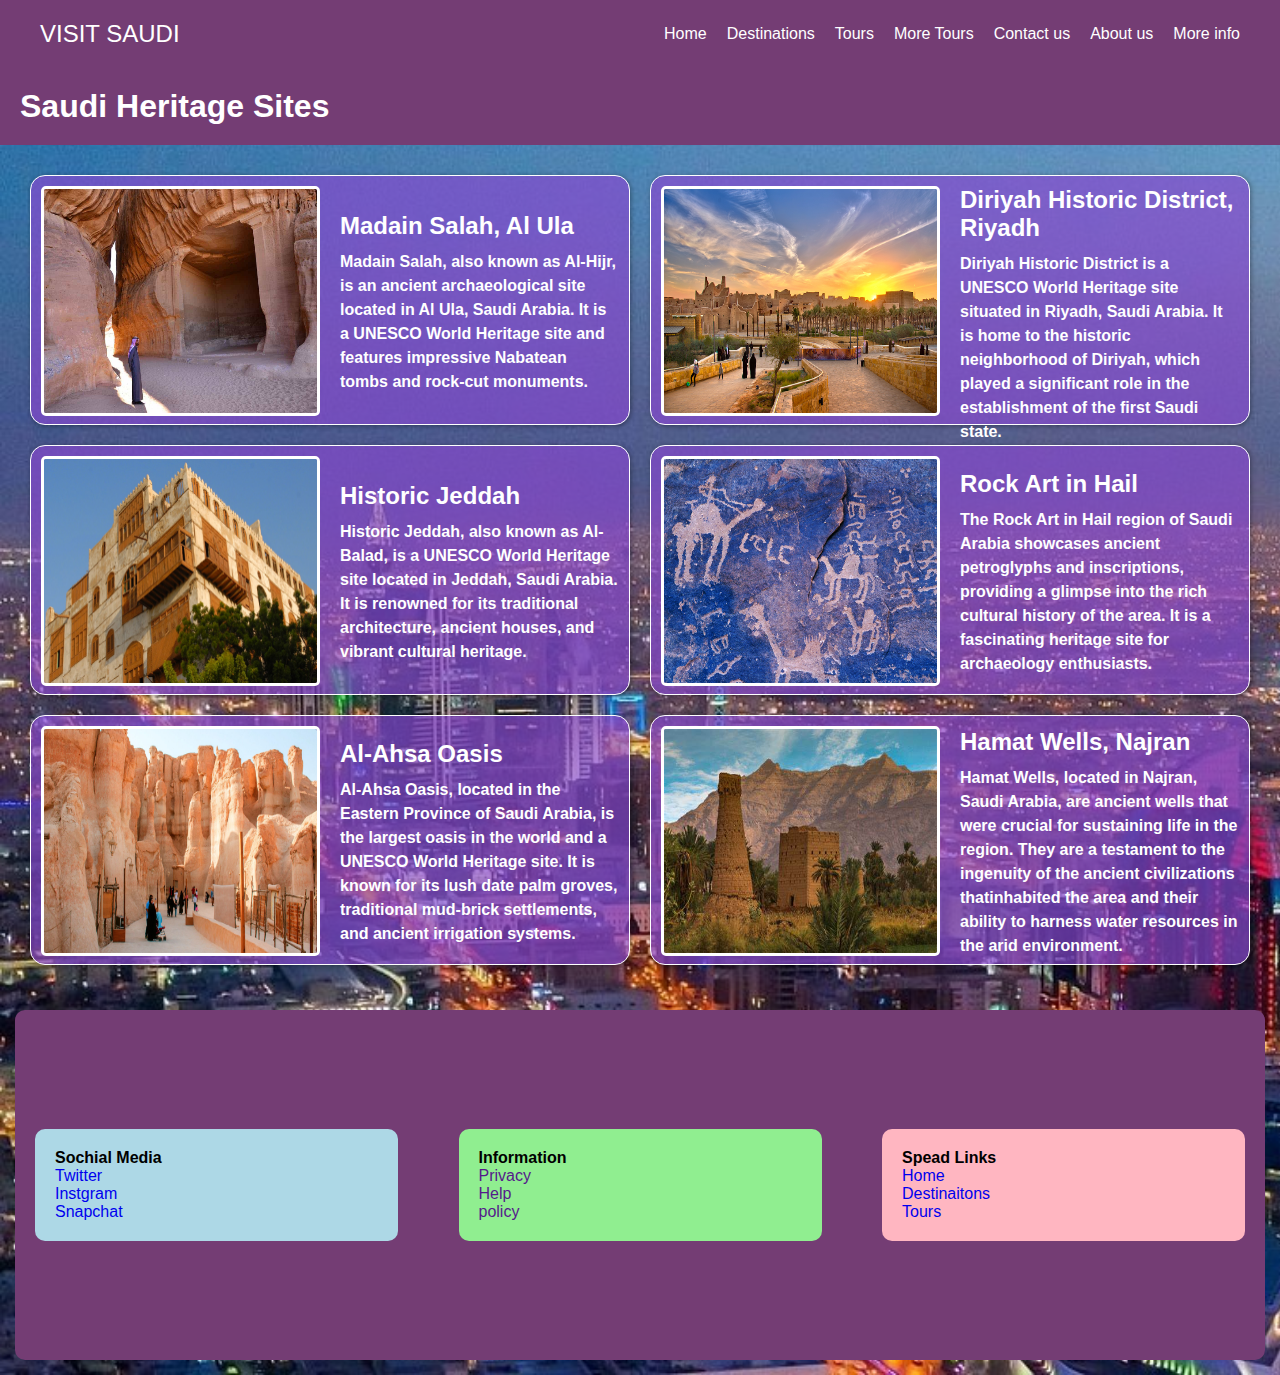
<file: Tours.html>
<!DOCTYPE html>
<html lang="en">

<head>
  <meta charset="UTF-8">
  <meta name="viewport" content="width=device-width, initial-scale=1.0">
  <title>Saudi Heritage Sites</title>
  <link rel="stylesheet" href="styles.css">

  <style>
    /* styles.css */

/* styles.css */

body {
  font-family: Arial, sans-serif;
  margin: 0;
  padding: 0;
  background-image: url(images/riyadh.jpg);
  background-size: cover;
}

header {
  background-color:rgb(116, 61, 116);
  padding: 20px;
  color: #fff;
}

main {
  padding: 20px;
  display: grid;
  grid-template-columns: 1fr 1fr ;
}

.heritage-site {
  display: grid;
  grid-template-columns: 1fr 1fr ;
  grid-gap: 20px;
  margin-bottom: 40px;
  background-color: rgba(136, 72, 209, 0.664);
  padding: 10px;
  margin: 10px;
  border-radius: 15px;
  height: 250px;
  color: white;
  font-weight:bold ;
  box-shadow:  1px 1px 5px rgba(1, 3, 7, 0.374);
  border: 1px solid white;
  
}



.image {
  width: 100%;
  
}


.image img {
  width: 100%;
  height: 230px;
  border: 3px solid white;
  border-radius: 5px;
}




.content {
  display: flex;
  flex-direction: column;
  justify-content: center;
}

.content h2 {
  font-size: 24px;
  margin-bottom: 10px;
}

.content p {
  font-size: 16px;
  line-height: 1.5;
}

/* Responsive styles */
@media screen and (max-width: 768px) {
    main {

  display: grid;
  grid-template-columns: 1fr ;
}

img{
    object-fit: cover;
}
.content h2{
    font-size: 15px;
}
.content p{
    font-size: 12px;
    font-weight:normal ;
}}
  </style>
</head>

<body>
  <header>
    <div class="container" style="padding-left: 20px; padding-right: 20px;">
      <a class="logo" href="#">VISIT SAUDI </a>
      <nav>
        <ul class="nav-links">
          <li><a href="index.html">Home</a></li>
          <li><a href="Destinations.html">Destinations</a></li>
          <li><a href="Tours.html">Tours</a></li>
          <li><a href="Detiles.html"> More Tours </a></li>
          <li><a href="formconnect.html">Contact us</a></li>
          <li><a href="about us.html">About us</a></li>
          <li><a href="#footer"> More info </a></li>
        </ul>
        <div class="burger">
          <div class="line"></div>
          <div class="line"></div>
          <div class="line"></div>
        </div>
      </nav>
    </div>
</header>
  <header>
    <h1>Saudi Heritage Sites</h1>
  </header>

  <main>
    <section>
      <div class="heritage-site">
        <div class="image">
          <img src="images/saleh_cities.jpg" alt="Madain Salah">
        </div>
        <div class="content">
          <h2>Madain Salah, Al Ula</h2>
          <p>Madain Salah, also known as Al-Hijr, is an ancient archaeological site located in Al Ula, Saudi Arabia. It is a UNESCO World Heritage site and features impressive Nabatean tombs and rock-cut monuments.</p>
        </div>
      </div>
    </section>

    <section>
      <div class="heritage-site">
        <div class="image">
          <img src="images/daraaya.jpg" alt="Diriyah Historic District">
        </div>
        <div class="content">
          <h2>Diriyah Historic District, Riyadh</h2>
          <p>Diriyah Historic District is a UNESCO World Heritage site situated in Riyadh, Saudi Arabia. It is home to the historic neighborhood of Diriyah, which played a significant role in the establishment of the first Saudi state.</p>
        </div>
      </div>
    </section>

    <section>
      <div class="heritage-site">
        <div class="image">
          <img src="images/Historic Jeddah.jpeg" alt="Historic Jeddah">
        </div>
        <div class="content">
          <h2>Historic Jeddah</h2>
          <p>Historic Jeddah, also known as Al-Balad, is a UNESCO World Heritage site located in Jeddah, Saudi Arabia. It is renowned for its traditional architecture, ancient houses, and vibrant cultural heritage.</p>
        </div>
      </div>
    </section>

    <section>
      <div class="heritage-site">
        <div class="image">
          <img src="images/Rock Art in Hail.jpeg" alt="Rock Art in Hail">
        </div>
        <div class="content">
          <h2>Rock Art in Hail</h2>
          <p>The Rock Art in Hail region of Saudi Arabia showcases ancient petroglyphs and inscriptions, providing a glimpse into the rich cultural history of the area. It is a fascinating heritage site for archaeology enthusiasts.</p>
        </div>
      </div>
    </section>

    <section>
      <div class="heritage-site">
        <div class="image">
          <img src="images/Al-Ahsa Oasis.jpg" alt="Al-Ahsa Oasis">
        </div>
        <div class="content">
          <h2>Al-Ahsa Oasis</h2>
          <p>Al-Ahsa Oasis, located in the Eastern Province of Saudi Arabia, is the largest oasis in the world and a UNESCO World Heritage site. It is known for its lush date palm groves, traditional mud-brick settlements, and ancient irrigation systems.</p>
        </div>
      </div>
    </section>

    <section>
      <div class="heritage-site">
        <div class="image">
          <img src="images/Hamat Wells, Najran.jpeg" alt="Hamat Wells">
        </div>
        <div class="content">
          <h2>Hamat Wells, Najran</h2>
          <p>Hamat Wells, located in Najran, Saudi Arabia, are ancient wells that were crucial for sustaining life in the region. They are a testament to the ingenuity of the ancient civilizations thatinhabited the area and their ability to harness water resources in the arid environment.</p>
        </div>
      </div>
    </section>
  </main>

  <footer id="footer" style="height: 350px; padding: 20px; ">
    <div class="footer-left" style=" padding: 20px; border-radius: 10px;">
      <h4> Sochial Media </h4>
      <ul style=" list-style-type: none;">
        <li> <a href="www.x.com"> Twitter </a> </li>
        <li> <a href="www.instgram.com"> Instgram </a> </li>
        <li><a href="www.snapchat.com"> Snapchat</a>  </li>
      </ul>
    </div>
<div class="footer-center" style=" padding: 20px; border-radius: 10px;">
  <h4> Information </h4>
      <ul style=" list-style-type: none; ">
        <li> <a href="">Privacy </a>  </li>
        <li> <a href=""> Help </a> </li>
        <li>   <a href=""> policy</a> </li>
      </ul>
    </div>
    <div class="footer-right" style=" padding: 20px; border-radius: 10px; text-align: lefg;">
      <h4> Spead Links</h4>
      <ul style=" list-style-type: none; text-decoration: none; ">
        <li > <a href="index.html"> Home</a> </li>
        <li> <a href="Destinations.html"> Destinaitons </a> </li>
        <li> <a href="Tours.html"> Tours </a> </li>
      </ul>
    </div>
  </footer>
  <script src="main.js"></script>
</body>

</html>
</file>
<file: styles.css>
* {
  margin: 0;
  padding: 0;
  box-sizing: border-box;
 
}
a{
  text-decoration: none;
}
body{
  font-family: Arial, sans-serif;
  background-color: rgba(255, 208, 255, 0.4);
}
header {
  background-color:rgb(116, 61, 116);
  padding: 20px;
  color: #fff;

}

.container {
  display: flex;
  justify-content: space-between;
  align-items: center;

}

nav ul li a:hover {
color: gold;
}
.logo {
  color: #fff;
  font-size: 24px;
  text-decoration: none;
}

.nav-links {
  display: flex;
  justify-content: space-between;
  align-items: center;
  list-style-type: none;
}

.nav-links li a {
  color: #fff;
  text-decoration: none;
  margin-left: 20px;
}

.burger {
  display: none;
  cursor: pointer;
}

.burger div {
  width: 25px;
  height: 3px;
  background-color: #fff;
  margin: 5px;
}

@media screen and (max-width: 768px) {
  .nav-links {
    position: absolute;
    right: 0;
    height: 92vh;
    top: 9vh;
    background-color: rgb(116, 61, 116);;
    display: flex;
    flex-direction: column;
    align-items: center;
    justify-content: start;
    gap: 5px;
    width: 50%;
    transform: translateY(1%);
   
    transition: transform 0.5s ease-in;
  }

  
  .nav-links.nav-active {
    transform: translateX(0);
    opacity: 0;
  }

  .nav-links li {
    padding: 10px;
    opacity: 1;
    transition: opacity 0.5s ease-in;
    background-color: rgba(226, 136, 226, 0.637);
    width: 100%;
    text-align: center;
  }
  .nav-links li:hover {
    padding: 10px;
    opacity: 1;
    transition: opacity 0.5s ease-in;
    background-color: #cccccc03;
    width: 100%;
    text-align: center;
  }

  .nav-links.nav-active li {
    opacity: 0;
  }

  .burger {
    display: block;
  }
 

}

.slider-container {
  position: relative;
  height: 100vh; 
  overflow: hidden;
  margin-bottom: -5%;
  z-index: -1;
  

}

.slider {
  position: absolute;
  top: 0;
  left: 0;
  width: 100%;
  height: 100%;
  display: flex;
  
}

.slider img {
  width: 100%;
  height: 100%;
  object-fit: cover;
}

.slider-overlay {
  position: absolute;
  top: 0;
  left: 0;
  width: 100%;
  height: 100%;
  background-color: rgba(226, 136, 226, 0.728); /* تعديل لون الغطاء وشفافيته حسب الحاجة */
  display: flex;
  align-items: center;
  justify-content: center;
  color: #fff;
  font-family: Arial, sans-serif;
  text-align: center;
  opacity: 1;
  transition: opacity 0.5s ease;
}

.slider-overlay ul {
  list-style-type: none;
  font-size: 30px;
  line-height: 40px;
}

.slider-overlay.show {
  opacity: 1;
}

.slider-text {
  padding: 20px;
}

.slider-text h2 {
  font-size: 24px;
  margin-bottom: 10px;
}

.name {
  text-align: center;
  line-height: 40px;
  display: inline-block;
  animation: moveNames 3s infinite ease-in-out alternate;
}

/* @keyframes moveNames {
  0% {
    transform: translateY(0);
  }
  100% {
    transform: translateY(-100%);
  }
} */



/* ---------------- */
.carding{

  display: flex;
  align-items: center;
  justify-content: center;
  height: 20%;

}
.card {
  border-radius: 20px;
  position: relative;
  padding: 0 10px;

}

.card-image {
  position: relative;
  max-width: 300px;
  height:350px ;
  border-radius: 20px;
}

.card-image img {
  width: 100%;
  height:350px ;
  object-fit: cover;
  border-radius: 20px;
}

.card-overlay {
  position: absolute;
  top: 0;
  left: 0;
  width: 100%;
  height: 100%;
  background-color: rgba(0, 0, 0, 0.5);
  opacity: 1;
  transition: opacity 0.3s ease;
  border-radius: 20px;

}

.card-image:hover .card-overlay {
  opacity: 1;
 
}

.card-title {
  position: absolute;
  top: 50%;
  left: 50%;
  transform: translate(-50%, -50%);
  color: #fff;
  font-size: 18px;
  text-align: center;
  

}

.card-details {
  text-align: center;

}



@media screen and (max-width: 768px) {
  .carding {
   
      display: grid;
      grid-template-columns: 1fr ;
 
  }


.card-image {
  position: relative;
   max-width: 100%;
  height: 350px;
  border-radius: 5px;
  margin-top: 10px;
}
  .card-image:hover .card-overlay {
    opacity: 1;

  }

}

.section_table{
  margin: 20px;
  background-color: rgba(226, 136, 226, 0.637);
  border-radius: 10px;
  padding: 0 15px;
}

.table {
  display: flex;
  align-items: center;
  justify-content: center;
  padding: 20px 0;
 
  
}

.table thead {
  width: 100%;
  background-color: #f1f1f15f;
  font-weight: bold;
}

.table th,
.table td {

  padding: 10px;
  text-align: center;
  border: 1px solid #ccc;
  width: 300px;
}

.table tbody tr:nth-child(even) {
  background-color: #f9f9f9;
}

.table tbody tr:hover {
  background-color: #ebebeb;
}

.table button {
  width: 100%;
  background-color: rgba(226, 136, 226, 0.637);
  color: #fff;
  border: none;
  padding: 8px 16px;
  text-align: center;
  text-decoration: none;
  display: inline-block;
  font-size: 14px;
  cursor: pointer;
  transition: background-color 0.3s;
}

.table button:hover {
  background-color: rgba(226, 136, 226, 0.979);
}



.video {
  position: relative;
  flex: 0 0 100%;
  background-color: rgba(226, 136, 226, 0.637);
  border-radius : 15px;
  padding: 0px;
  margin-bottom: 10px;
}


iframe{
  height: 600px;
  border-radius: 10px;
}


@media (max-width: 768px) {
  .sec3 {
    flex-direction: column;
  }
  
  .video, .table {
    flex: auto;
    width: 100%;
  }

  iframe{
    height: 300px;
  }
  
  .video {
    background-color:rgba(226, 136, 226, 0.637);
    border-radius : 10px;
    padding: 0px;
    margin-bottom: 0px;
    margin-top: 0;
   
  }
  .section_table{
    margin-top:0 ;
  }
}

/* --------footer---------- */
footer {
  background-color: rgb(116, 61, 116);
  padding: 20px;
  display: flex;
  justify-content: space-between;
  align-items: center;
  grid-template-columns: 1fr 1fr;
  margin: 15px;
  border-radius: 10px;
}

.footer-left,
.footer-center,
.footer-right {
  flex-basis: 30%;
}

.footer-left p,
.footer-center p,
.footer-right p {
  text-align: center;
}

.footer-left {
  background-color: lightblue;
}

.footer-center {
  background-color: lightgreen;
}

.footer-right {
  background-color: lightpink;
}

@media (max-width: 768px) {
  footer {
    flex-wrap: wrap;
  }
  
  .footer-left,
  .footer-center,
  .footer-right {
    flex-basis: 100%;
    margin-bottom: 10px;
  }
}
</file>
